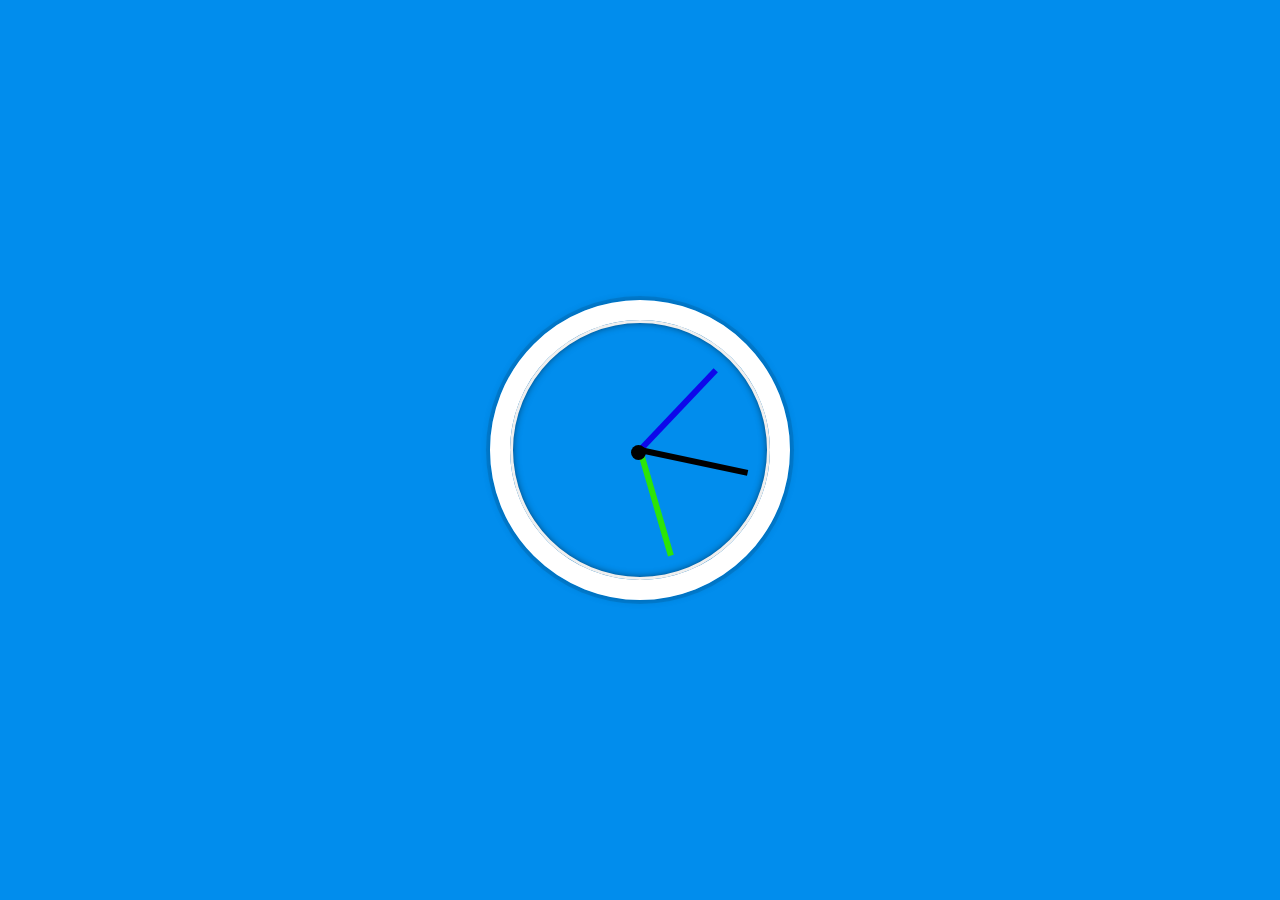
<file: 02-js clock/index.html>
<!DOCTYPE html>
<html lang="en">
  <head>
    <meta charset="UTF-8" />
    <meta http-equiv="X-UA-Compatible" content="IE=edge" />
    <meta name="viewport" content="width=device-width, initial-scale=1.0" />
    <title>Document</title>
    <style>
      * {
        margin: 0;
        padding: 0;
        box-sizing: border-box;
      }
      html {
        background: #018ded url(https://unsplash.it/1500/1000?image=881&blur=5);
        background-size: cover;
        text-align: center;
        font-family: "helvetica neue";
        font-size: 10px;
      }
      body {
        margin: 0;
        font-size: 2rem;
        display: flex;
        flex: 1;
        min-height: 100vh;
        align-items: center;
      }
      .clock {
        height: 30rem;
        width: 30rem;
        border: 20px solid white;
        border-radius: 50%;
        margin: 50px auto;
        position: relative;
        padding: 2rem;
        box-shadow: 0 0 0 4px rgba(0, 0, 0, 0.1), inset 0 0 0 3px #efefef,
          inset 0 0 10px black, 0 0 10px rgba(0, 0, 0, 0.2);
      }
      .clock-face {
        position: relative;
        width: 100%;
        height: 100%;
        transform: translateY(-3px);
      }
      .hand {
        width: 50%;
        height: 6px;
        background: black;
        position: absolute;
        top: 50%;
        transform-origin: 100%;
        transform: rotate(90deg);
        transition: all 0.05s;
        transition-timing-function: cubic-bezier(0.1, 2.7, 0.58, 1);
      }
      .hand:nth-child(1){
        background: white;
      }
      .hand:nth-child(2){
        background: rgb(14, 7, 234);
      }
      .hand:nth-child(3){
        background: rgb(44, 229, 7);
      }
      .middle{
        width: 15px;
        height: 15px;
        background: black;
        border-radius: 7.5px;
        position: absolute;
        top: 49%;
        left: 46%;
        z-index: 1;
      }
    </style>
  </head>
  <body>
    <div class="clock">
      <div class="clock-face">
        <div class="middle"></div>
        <div class="hand hour-hand"></div>
        <div class="hand min-hand"></div>
        <div class="hand second-hand"></div>
      </div>
    </div>
    <script>
      const secondHand = document.querySelector(".second-hand");
      const minHand = document.querySelector(".min-hand");
      const hourHand = document.querySelector(".hour-hand");

      function setDate() {
        const now = new Date();
        const seconds = now.getSeconds();
        const secondsDegrees = ((seconds / 60) * 360) + 90;
        secondHand.style.transform = `rotate(${secondsDegrees}deg)`;

        const mins = now.getMinutes();
        const minDegrees = ((mins / 60) * 360) + ((seconds / 60) * 6) + 90;
        minHand.style.transform = `rotate(${minDegrees}deg)`;

        const hour = now.getHours();
        const hourDegrees = ((hour / 12) * 360) + ((mins / 60) * 30) + 90;
        hourHand.style.transform = `rotate(${hourDegrees}deg)`;
        // console.log(seconds);
        console.log(mins);
        console.log(hour);
      }

      setInterval(setDate, 1000);
      setDate();
    </script>
  </body>
</html>
</file>
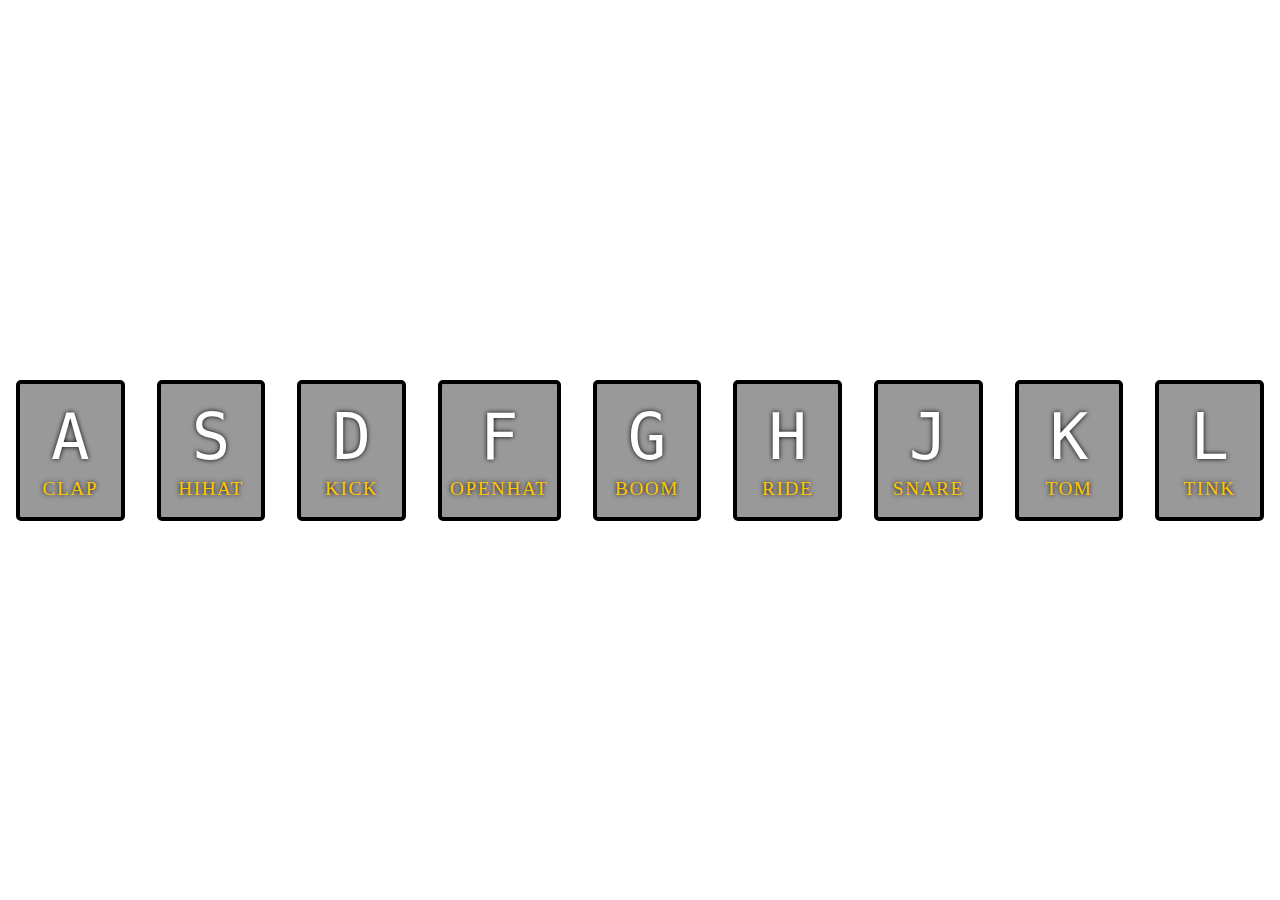
<file: drum-kit/index.html>
<!DOCTYPE html>
<html lang="en">
  <head>
    <meta charset="UTF-8" />
    <meta http-equiv="X-UA-Compatible" content="IE=edge" />
    <meta name="viewport" content="width=device-width, initial-scale=1.0" />
    <title>Drum Kit</title>
    <link rel="stylesheet" href="style.css" />
  </head>
  <body>
    <div class="keys">
      <div data-key="65" class="key">
        <kbd>A</kbd>
        <span class="sound">clap</span>
      </div>
      <div data-key="83" class="key">
        <kbd>S</kbd>
        <span class="sound">hihat</span>
      </div>
      <div data-key="68" class="key">
        <kbd>D</kbd>
        <span class="sound">kick</span>
      </div>
      <div data-key="70" class="key">
        <kbd>F</kbd>
        <span class="sound">openhat</span>
      </div>
      <div data-key="71" class="key">
        <kbd>G</kbd>
        <span class="sound">boom</span>
      </div>
      <div data-key="72" class="key">
        <kbd>H</kbd>
        <span class="sound">ride</span>
      </div>
      <div data-key="74" class="key">
        <kbd>J</kbd>
        <span class="sound">snare</span>
      </div>
      <div data-key="75" class="key">
        <kbd>K</kbd>
        <span class="sound">tom</span>
      </div>
      <div data-key="76" class="key">
        <kbd>L</kbd>
        <span class="sound">tink</span>
      </div>
    </div>
    <audio data-key="65" src="sound/clap.wav"></audio>
    <audio data-key="83" src="sound/hihat.wav"></audio>
    <audio data-key="68" src="sound/kick.wav"></audio>
    <audio data-key="70" src="sound/openhat.wav"></audio>
    <audio data-key="71" src="sound/boom.wav"></audio>
    <audio data-key="72" src="sound/ride.wav"></audio>
    <audio data-key="74" src="sound/snare.wav"></audio>
    <audio data-key="75" src="sound/tom.wav"></audio>
    <audio data-key="76" src="sound/tink.wav"></audio>

    <script>
      function removeTransition(e) {
        if (e.propertyName !== "transform") return;
        e.target.classList.remove("playing");
      }

      function playsound(e) {
        // console.log(e.keyCode);
        const audio = document.querySelector(`audio[data-key="${e.keyCode}"]`);
        const key = document.querySelector(`.key[data-key="${e.keyCode}"]`);
        if (!audio) return; // stop the function from the all together

        key.classList.add("playing");
        audio.currentTime = 0; // rewind to the start
        audio.play();
        console.log(e.propertyName);
      }
      window.addEventListener("keydown", playsound);

      const keys = Array.from(document.querySelectorAll(".key"));
      keys.forEach((key) =>
        key.addEventListener("transitionend", removeTransition)
      );
    </script>
  </body>
</html>
</file>
<file: drum-kit/style.css>
*{
    margin: 0;
    padding: 0;
    box-sizing: border-box;
}
body{
    background-image: url('https://img.freepik.com/free-vector/stage-with-rock-music-instruments-equipment_33099-2213.jpg?w=1060&t=st=1672849686~exp=1672850286~hmac=dd8571c3b243e438fe151a9076d0ebad0a13bc2e98938e9878c911e4124c7f15');
    background-repeat: no-repeat;
    background-attachment: fixed;
    background-size: cover;
}

.keys{
    display: flex;
    min-height: 100vh;
    max-width: 100vw;
    align-items: center;
    justify-content: center;
    flex: 1;
}

.key{
    border: 4px solid black;
    border-radius: 5px;
    margin: 1rem;
    font-size: 1.5rem;
    padding: 1rem .5rem;
    transition: all 0.07s;
    width: 10rem;
    text-align: center;
    color: white;
    background: rgba(0,0,0,0.4);
    text-shadow: 0 0 5px black;
}

.playing {
    transform: scale(1.1);
    border-color: #ffc600;
    box-shadow: 0 0 1rem #ffc600;
}

kbd{
    display: block;
    font-size: 4rem;
}

.sound{
    text-transform: uppercase;
    font-size: 1.2rem;
    letter-spacing: .1rem;
    color: #ffc600
}
</file>
